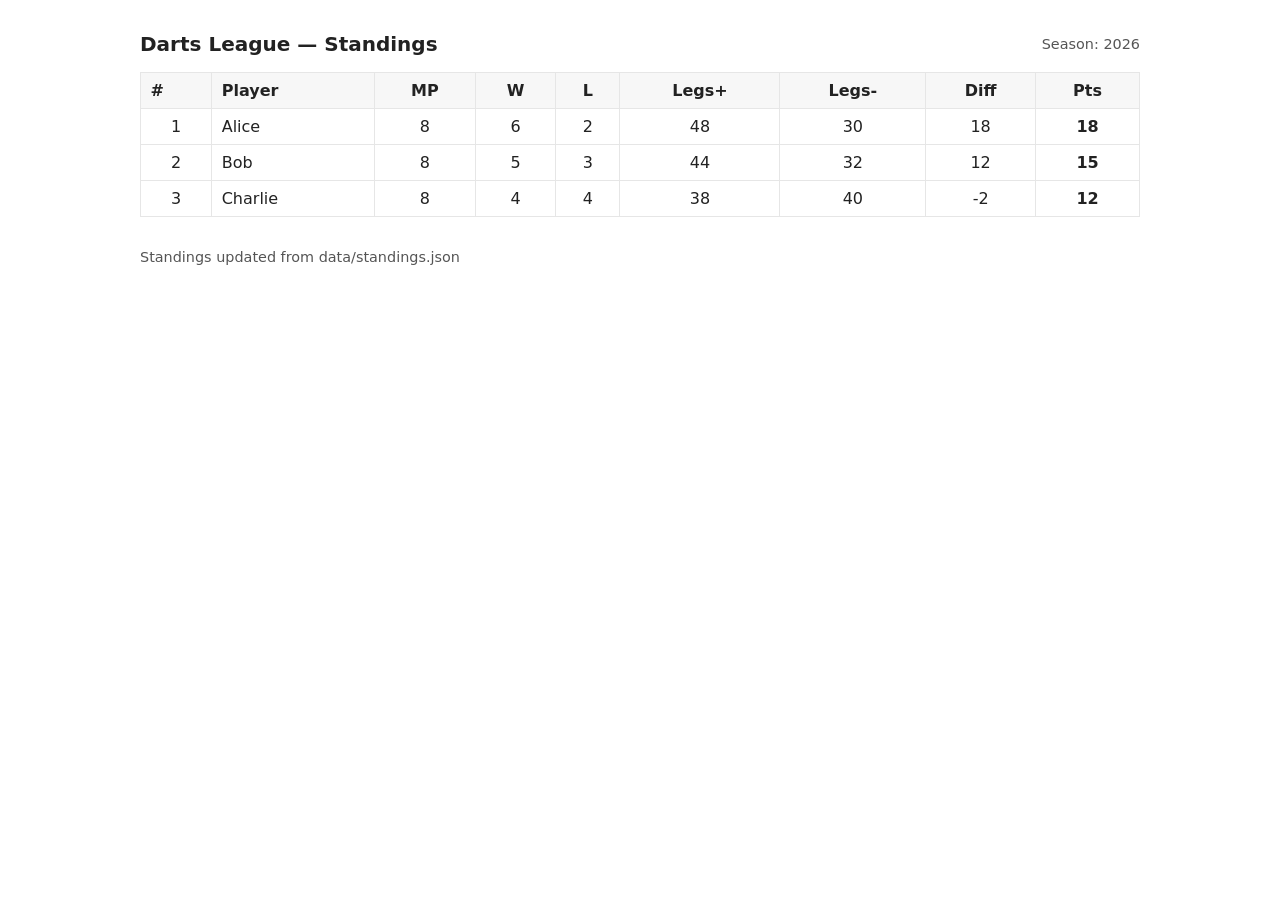
<file: docs/index.html>
<!doctype html>
<html lang="en">
<head>
  <meta charset="utf-8" />
  <meta name="viewport" content="width=device-width,initial-scale=1" />
  <title>Darts League — Standings</title>
  <style>
    body{font-family:system-ui,-apple-system,Segoe UI,Roboto,Arial;max-width:1000px;margin:2rem auto;padding:0 1rem;color:#222}
    header{display:flex;align-items:center;justify-content:space-between;margin-bottom:1rem}
    h1{margin:0;font-size:1.25rem}
    table{width:100%;border-collapse:collapse;margin-top:1rem}
    th,td{padding:.5rem .6rem;border:1px solid #e6e6e6;text-align:left}
    thead th{background:#f7f7f7}
    .center{text-align:center}
    .small{font-size:.9rem;color:#555}
    footer{margin-top:2rem;font-size:.85rem;color:#666}
    @media (max-width:640px){table th:nth-child(n+6),table td:nth-child(n+6){display:none}}
  </style>
</head>
<body>
  <header>
    <h1>Darts League — Standings</h1>
    <div class="small">Season: <span id="season">2026</span></div>
  </header>

  <main>
    <section id="standings-section">
      <table id="standings">
        <thead>
          <tr>
            <th>#</th>
            <th>Player</th>
            <th class="center">MP</th>
            <th class="center">W</th>
            <th class="center">L</th>
            <th class="center">Legs+</th>
            <th class="center">Legs-</th>
            <th class="center">Diff</th>
            <th class="center">Pts</th>
          </tr>
        </thead>
        <tbody>
          <!-- rows inserted by JS -->
        </tbody>
      </table>
    </section>
  </main>

  <footer>
    <div class="small">Standings updated from data/standings.json</div>
  </footer>

  <script type="module" src="./assets/js/standings.js"></script>
</body>
</html>
</file>
